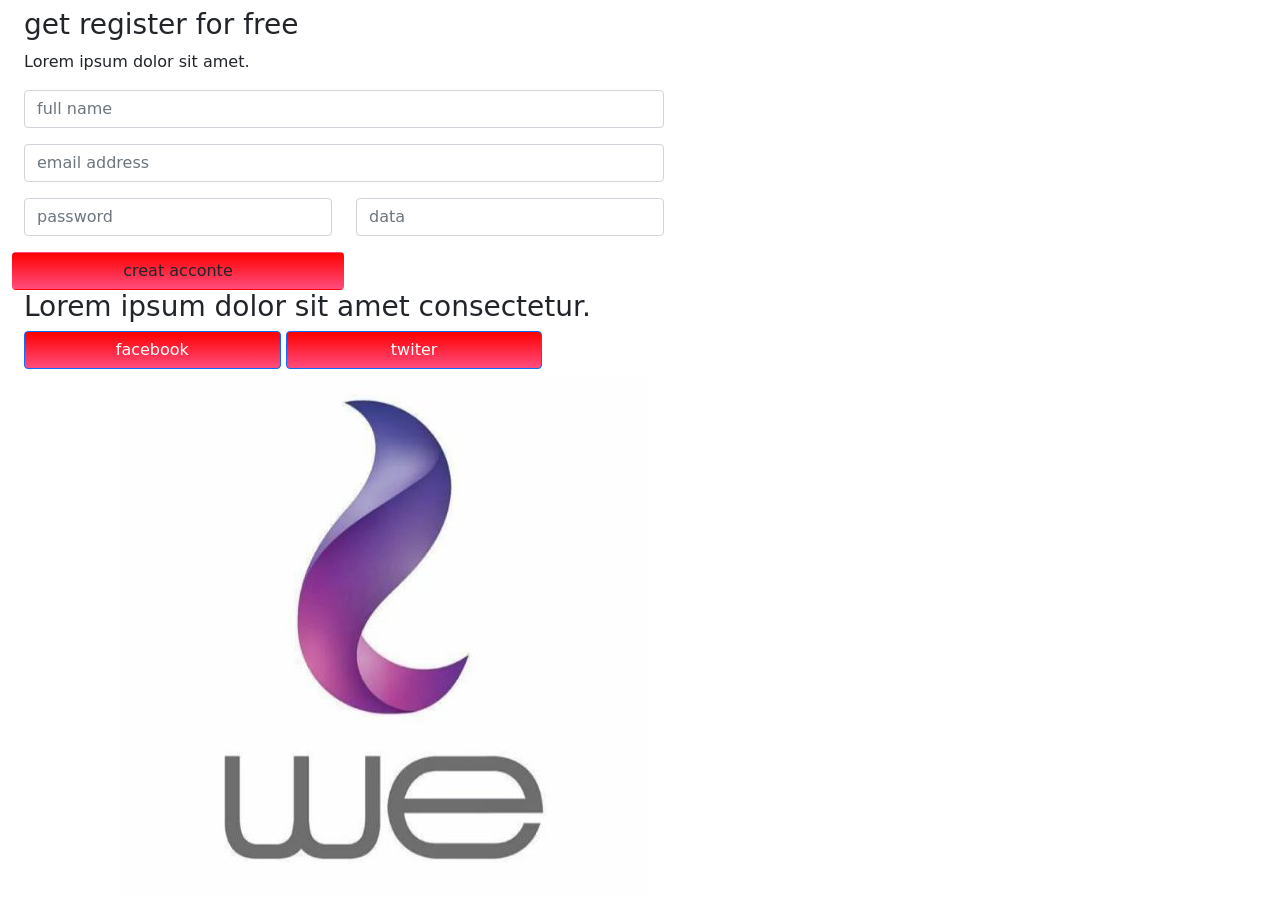
<file: project/ghadeer2/workshop/index.html>
<!DOCTYPE html>
<html lang="en">

<head>
    <meta charset="UTF-8">
    <meta name="viewport" content="width=device-width, initial-scale=1.0">
    <title>we school</title>
    <link rel="stylesheet" href="style.css">
    <link rel="stylesheet" href="bootstrap-5.0.2-dist/css/bootstrap.min.css">
</head>

<body>
    <div class="col-lg-6 ms-4">
        <div class="row">
            <h2 class="col-lg-6 pe-4 ps-0"></h2>
            <h3 class="mb-2 text-dark">get register for free</h3>
            <p class=""> Lorem ipsum dolor sit amet.</p>
            <form class="mb-3">
                <div class="row">
                    <div class="mb-3">
                        <input class="form-control" type="text" placeholder="full name">
                    </div>
                    <div class="mb-3">
                        <input class="form-control" type="email" placeholder="email address">
                    </div>
                    <div class="col-lg-6 mb-3">
                        <input  type="password"class="form-control" placeholder="password" >
                    </div>
                    <div class="col-lg-6 mb-3">
                        <input type="text"class="form-control" placeholder="data">
                    </div>
                    <button type="submit" class="btn col-md-6">creat acconte</button>

            </form>
            <div class="row tex-center">
            <div class=" tex-center">
                <h3 class="tex-center">Lorem ipsum dolor sit amet consectetur.</h3>
                <button class=" btn btn-primary col-md-5"> facebook</button>
                <button class=" btn btn-primary col-md-5"> twiter</button>
            </div>
              </div>
              <div class="col-lg-6 right-img ps-3">
                <img src="شركة-we.jpg" alt="">

              </div>

        </div>
    </div>
    <script src="bootstrap-5.0.2-dist/js/bootstrap.bundle.min.js"></script>
</body>

</html>
</file>
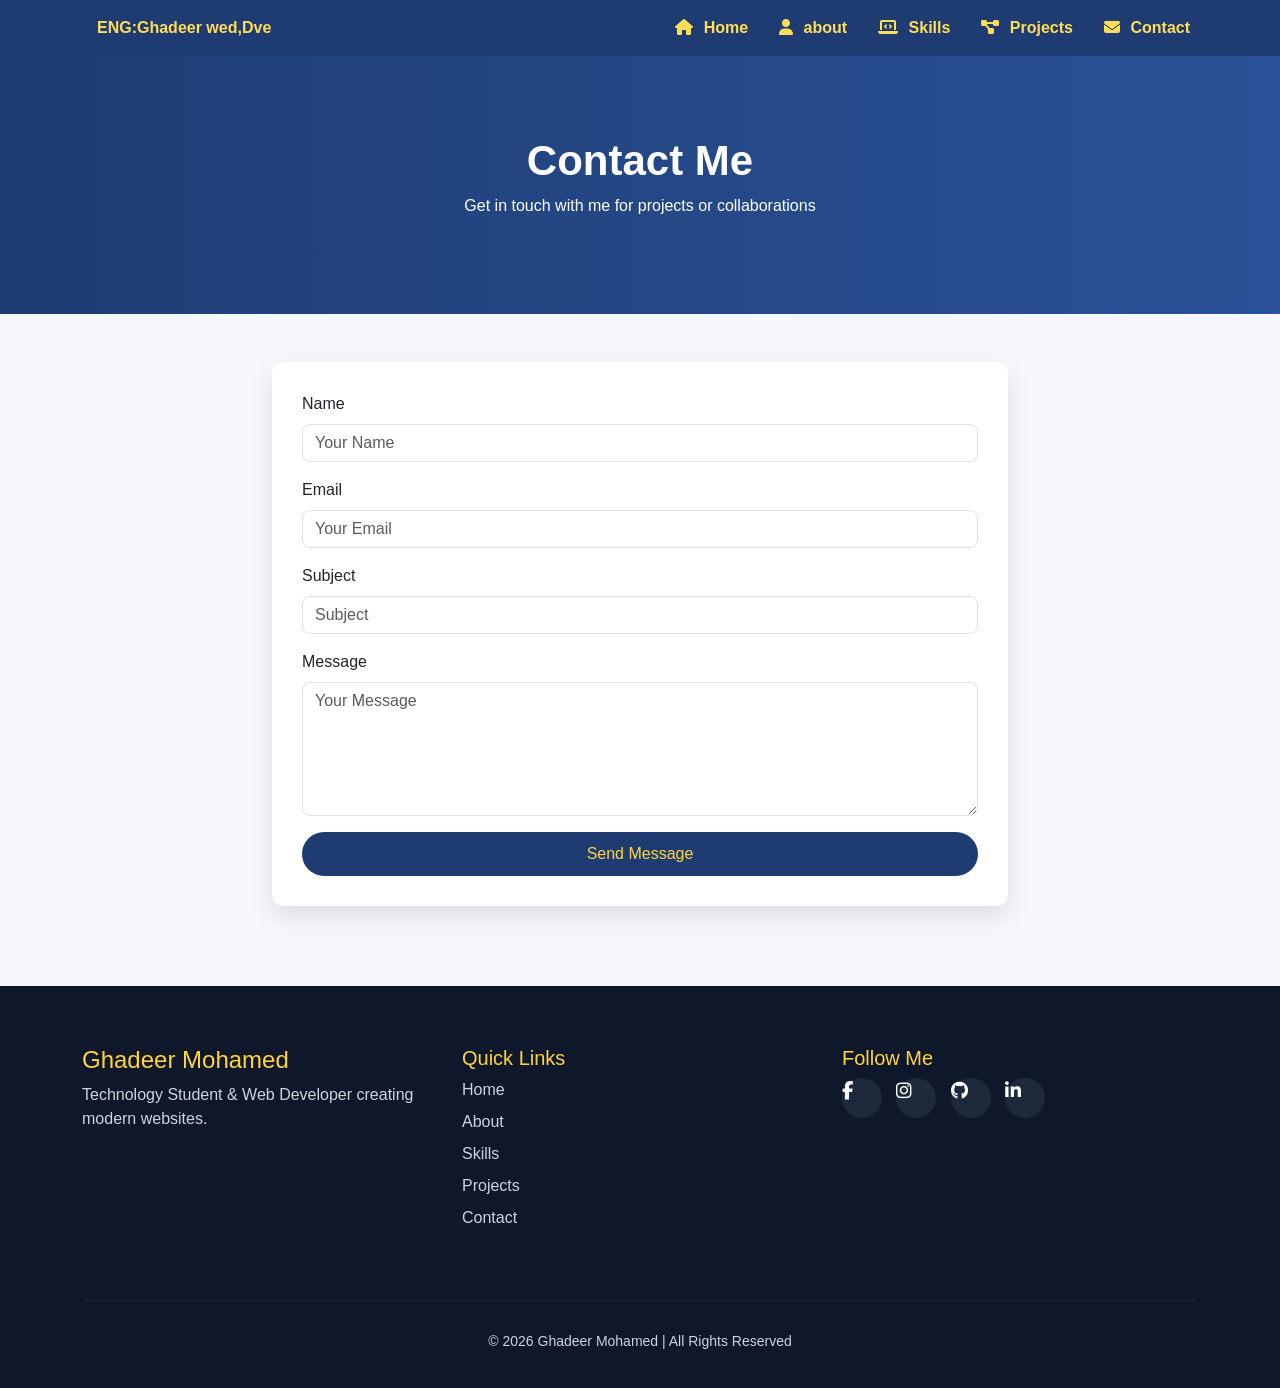
<file: Contact.html>
<!DOCTYPE html>
<html lang="en">

<head>

    <meta charset="UTF-8">
    <meta name="viewport" content="width=device-width, initial-scale=1">

    <title>Ghadeer Portfolio</title>

    <link href="https://cdn.jsdelivr.net/npm/bootstrap@5.3.2/dist/css/bootstrap.min.css" rel="stylesheet">

    <link rel="stylesheet" href="https://cdnjs.cloudflare.com/ajax/libs/font-awesome/6.5.0/css/all.min.css">

    <link rel="stylesheet" href="style.css">

</head>

<body>
    <nav class="navbar navbar-expand-lg">
        <div class="container">
            <a class="navbar-brand" href="index.html">ENG:Ghadeer wed,Dve</a>
            <button class="navbar-toggler" data-bs-toggle="collapse" data-bs-target="#navmenu">
                <span class="navbar-toggler-icon"></span>
            </button>
            <div class="collapse navbar-collapse" id="navmenu">
                <ul class="navbar-nav ms-auto">
                    <li class="nav-item"><a class="nav-link" href="index.html"><i class="fa-solid fa-house"></i>
                            Home</a></li>
                    <li class="nav-item"><a class="nav-link" href="about.html"><i class="fa-solid fa-user"></i>
                            about</a></li>
                    <li class="nav-item"><a class="nav-link" href="Skills.html"><i class="fa-solid fa-laptop-code"></i>
                            Skills</a>
                    </li>
                    <li class="nav-item"><a class="nav-link" href="Projects.html"><i
                                class="fa-solid fa-diagram-project"></i>
                            Projects</a></li>
                    <li class="nav-item"><a class="nav-link" href="Contact.html"><i class="fa-solid fa-envelope"></i>
                            Contact</a></li>
                </ul>
            </div>
        </div>
    </nav>
    <button id="scrollTopBtn"><i class="fa fa-arrow-up"></i></button>
    <section class="hero">
        <div class="container text-center">
            <h1>Contact Me</h1>
            <p>Get in touch with me for projects or collaborations</p>
        </div>
    </section>

    <div class="container mt-5">
        <div class="row justify-content-center">
            <div class="col-md-8">
                <form class="contact-form" novalidate>
                    <div class="mb-3">
                        <label for="name" class="form-label">Name</label>
                        <input type="text" class="form-control" id="name" placeholder="Your Name" required>
                        <div class="invalid-feedback">Please enter your name.</div>
                    </div>
                    <div class="mb-3">
                        <label for="email" class="form-label">Email</label>
                        <input type="email" class="form-control" id="email" placeholder="Your Email" required>
                        <div class="invalid-feedback">Please enter a valid email.</div>
                    </div>
                    <div class="mb-3">
                        <label for="subject" class="form-label">Subject</label>
                        <input type="text" class="form-control" id="subject" placeholder="Subject" required>
                        <div class="invalid-feedback">Please enter a subject.</div>
                    </div>
                    <div class="mb-3">
                        <label for="message" class="form-label">Message</label>
                        <textarea class="form-control" id="message" rows="5" placeholder="Your Message"
                            required></textarea>
                        <div class="invalid-feedback">Please enter your message.</div>
                    </div>
                    <button type="submit" class="btn project-btn w-100">Send Message</button>
                </form>
            </div>
        </div>
    </div>

    <footer class="footer">

        <div class="container">

            <div class="row text-center text-md-start">

                <div class="col-md-4 mb-4">

                    <h4>Ghadeer Mohamed</h4>
                    <p>Technology Student & Web Developer creating modern websites.</p>

                </div>

                <div class="col-md-4 mb-4">

                    <h5>Quick Links</h5>

                    <ul class="footer-links">

                        <li><a href="#">Home</a></li>
                        <li><a href="#">About</a></li>
                        <li><a href="#">Skills</a></li>
                        <li><a href="#">Projects</a></li>
                        <li><a href="#">Contact</a></li>

                    </ul>

                </div>

                <div class="col-md-4 mb-4">

                    <h5>Follow Me</h5>

                    <div class="social-icons">

                        <a href="#"><i class="fa-brands fa-facebook-f"></i></a>

                        <a href="#"><i class="fa-brands fa-instagram"></i></a>

                        <a href="#"><i class="fa-brands fa-github"></i></a>

                        <a href="#"><i class="fa-brands fa-linkedin-in"></i></a>

                    </div>

                </div>

            </div>

            <hr>

            <p class="copy text-center">© 2026 Ghadeer Mohamed | All Rights Reserved</p>

        </div>

    </footer>

    <script src="https://cdn.jsdelivr.net/npm/bootstrap@5.3.2/dist/js/bootstrap.bundle.min.js"></script>
    <script src="n.js"></script>

</body>

</html>
</file>
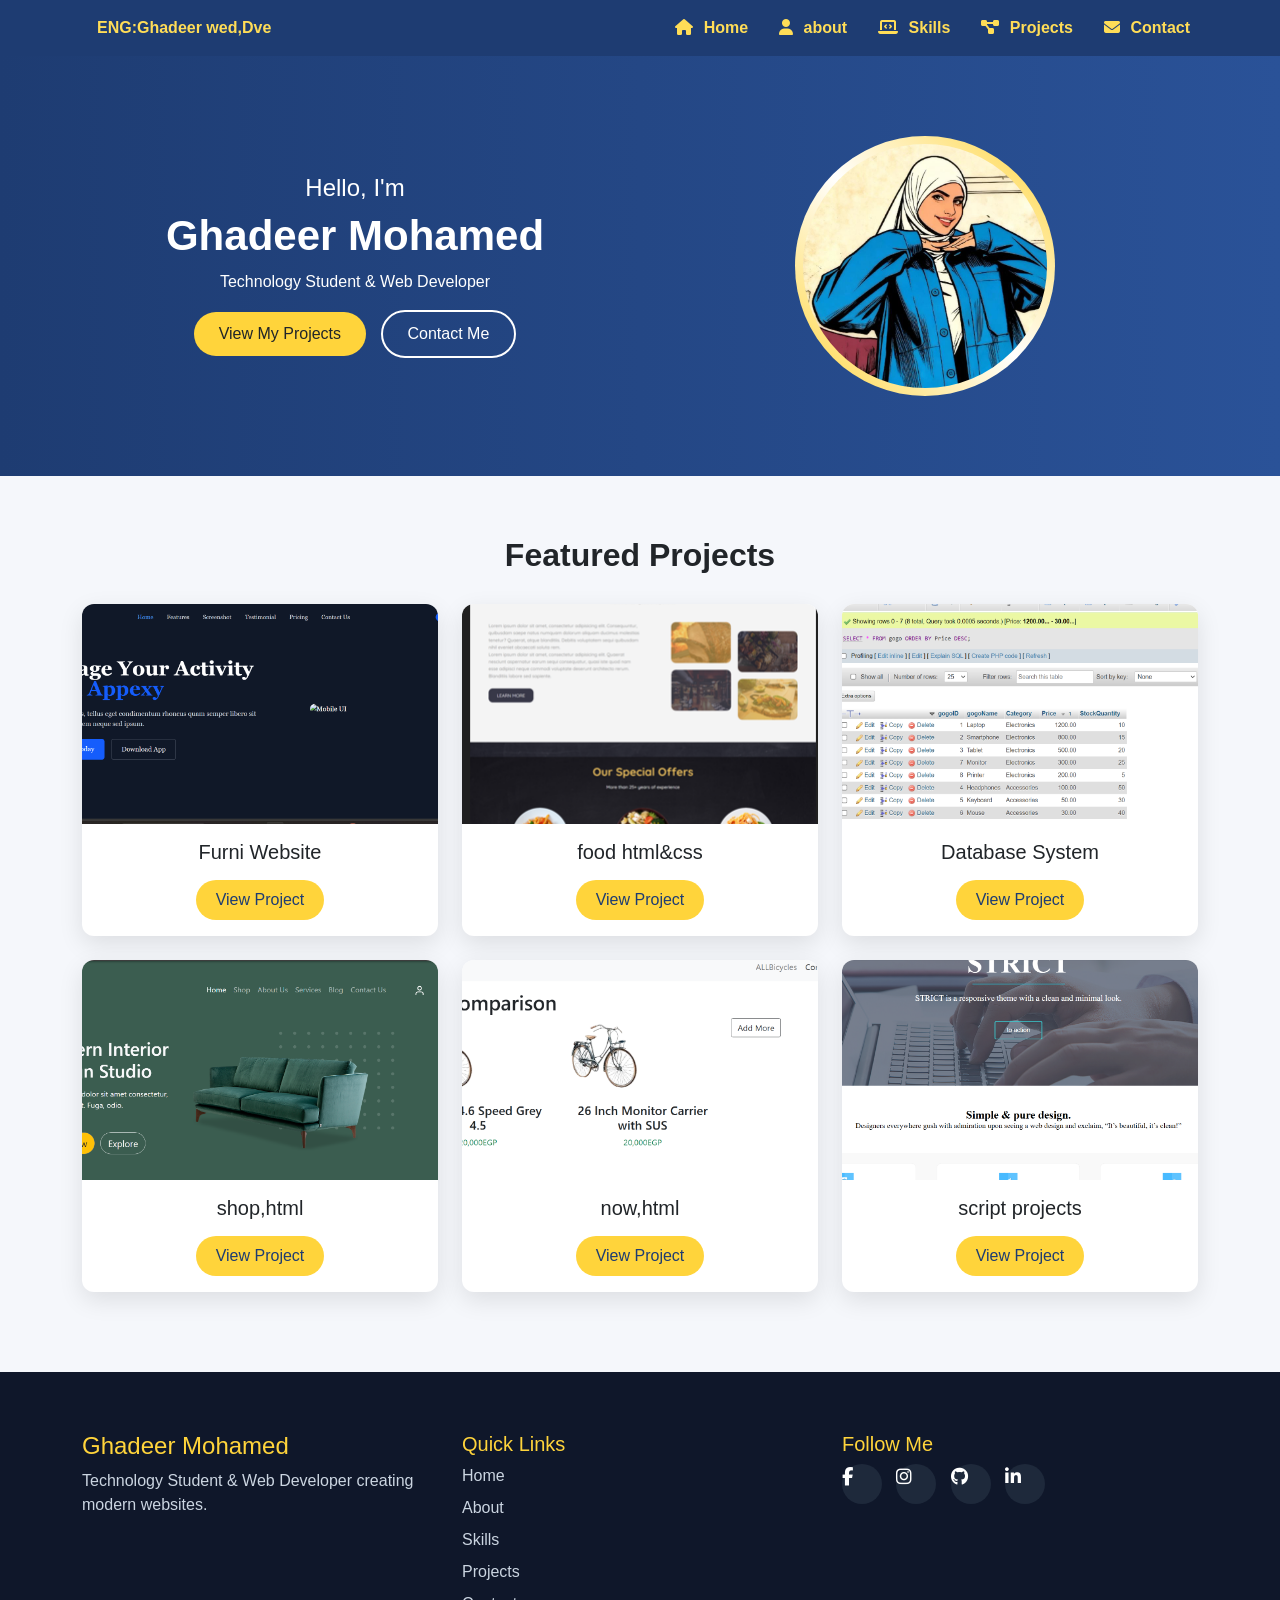
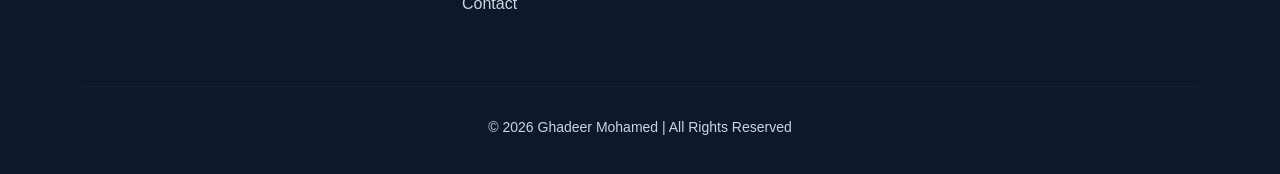
<file: Projects.html>
<!DOCTYPE html>
<html lang="en">

<head>

    <meta charset="UTF-8">
    <meta name="viewport" content="width=device-width, initial-scale=1">

    <title>Ghadeer Portfolio</title>

    <link href="https://cdn.jsdelivr.net/npm/bootstrap@5.3.2/dist/css/bootstrap.min.css" rel="stylesheet">

    <link rel="stylesheet" href="https://cdnjs.cloudflare.com/ajax/libs/font-awesome/6.5.0/css/all.min.css">

    <link rel="stylesheet" href="style.css">

</head>

<body>
    <nav class="navbar navbar-expand-lg">
        <div class="container">
            <a class="navbar-brand" href="index.html">ENG:Ghadeer wed,Dve</a>
            <button class="navbar-toggler" data-bs-toggle="collapse" data-bs-target="#navmenu">
                <span class="navbar-toggler-icon"></span>
            </button>
            <div class="collapse navbar-collapse" id="navmenu">
                <ul class="navbar-nav ms-auto">
                    <li class="nav-item"><a class="nav-link" href="index.html"><i class="fa-solid fa-house"></i>
                            Home</a></li>
                    <li class="nav-item"><a class="nav-link" href="about.html"><i class="fa-solid fa-user"></i>
                            about</a></li>
                    <li class="nav-item"><a class="nav-link" href="Skills.html"><i class="fa-solid fa-laptop-code"></i>
                            Skills</a>
                    </li>
                    <li class="nav-item"><a class="nav-link" href="Projects.html"><i
                                class="fa-solid fa-diagram-project"></i>
                            Projects</a></li>
                    <li class="nav-item"><a class="nav-link" href="Contact.html"><i class="fa-solid fa-envelope"></i>
                            Contact</a></li>
                </ul>
            </div>
        </div>
    </nav>

    <button id="scrollTopBtn"><i class="fa fa-arrow-up"></i></button>
    <section class="hero">

        <div class="container">

            <div class="row align-items-center">

                <div class="col-md-6">

                    <h4>Hello, I'm</h4>
                    <h1>Ghadeer Mohamed</h1>

                    <p>Technology Student & Web Developer</p>

                    <button class="btn main-btn">View My Projects</button>
                    <button class="btn contact-btn">Contact Me</button>

                </div>

                <div class="col-md-6 text-center">

                    <div class="profile-frame">

                        <img src="./G2.jpeg" class="profile-img">

                    </div>

                </div>

            </div>

        </div>

    </section>

    <div class="container mt-5">
        <h2 class="section-title">Featured Projects</h2>
        <div class="row g-4">
            <div class="col-md-4 col-6">
                <div class="card project-card">
                    <img src="./y1.png" alt="Furni Website">
                    <div class="card-body text-center">
                        <h5>Furni Website</h5>
                        <a href="./project/onsite4/index.html" class="btn project-btn mt-2">View Project</a>
                    </div>
                </div>
            </div>

            <div class="col-md-4 col-6">
                <div class="card project-card">
                    <img src="./y2.png" alt="Arduino Circuit">
                    <div class="card-body text-center">
                        <h5>food html&css</h5>
                        <a href="./project/ghadeer2/ghadeer.html" class="btn project-btn mt-2">View Project</a>
                    </div>
                </div>
            </div>

            <div class="col-md-4 col-6">
                <div class="card project-card">
                    <img src="./y3.png" alt="Database System">
                    <div class="card-body text-center">
                        <h5>Database System</h5>
                        <a href="#" class="btn project-btn mt-2">View Project</a>
                    </div>
                </div>
            </div>
            <div class="col-md-4 col-6">
                <div class="card project-card">
                    <img src="./y4.png" alt="Database System">
                    <div class="card-body text-center">
                        <h5>shop,html</h5>
                        <a href="./project/ons5/about.html" class="btn project-btn mt-2">View Project</a>
                    </div>
                </div>
            </div>
            <div class="col-md-4 col-6">
                <div class="card project-card">
                    <img src="./y5.png" alt="Database System">
                    <div class="card-body text-center">
                        <h5>now,html</h5>
                        <a href="./project/ملفات توضع علي الأجهزه/index.html" class="btn project-btn mt-2">View Project</a>
                    </div>
                </div>
            </div>
            <div class="col-md-4 col-6">
                <div class="card project-card">
                    <img src="./y6.png" alt="Database System">
                    <div class="card-body text-center">
                        <h5>script projects</h5>
                        <a href="./project/ghadeer - Copy (3)/ghadeer.html" class="btn project-btn mt-2">View Project</a>
                    </div>
                </div>
            </div>

        </div>
    </div>
    <footer class="footer">

        <div class="container">

            <div class="row text-center text-md-start">

                <div class="col-md-4 mb-4">

                    <h4>Ghadeer Mohamed</h4>
                    <p>Technology Student & Web Developer creating modern websites.</p>

                </div>

                <div class="col-md-4 mb-4">

                    <h5>Quick Links</h5>

                    <ul class="footer-links">

                        <li><a href="#">Home</a></li>
                        <li><a href="#">About</a></li>
                        <li><a href="#">Skills</a></li>
                        <li><a href="#">Projects</a></li>
                        <li><a href="#">Contact</a></li>

                    </ul>

                </div>

                <div class="col-md-4 mb-4">

                    <h5>Follow Me</h5>

                    <div class="social-icons">

                        <a href="#"><i class="fa-brands fa-facebook-f"></i></a>

                        <a href="#"><i class="fa-brands fa-instagram"></i></a>

                        <a href="#"><i class="fa-brands fa-github"></i></a>

                        <a href="#"><i class="fa-brands fa-linkedin-in"></i></a>

                    </div>

                </div>

            </div>

            <hr>

            <p class="copy text-center">© 2026 Ghadeer Mohamed | All Rights Reserved</p>

        </div>

    </footer>

    <script src="https://cdn.jsdelivr.net/npm/bootstrap@5.3.2/dist/js/bootstrap.bundle.min.js"></script>
    <script src="n.js"></script>

</body>

</html>
</file>
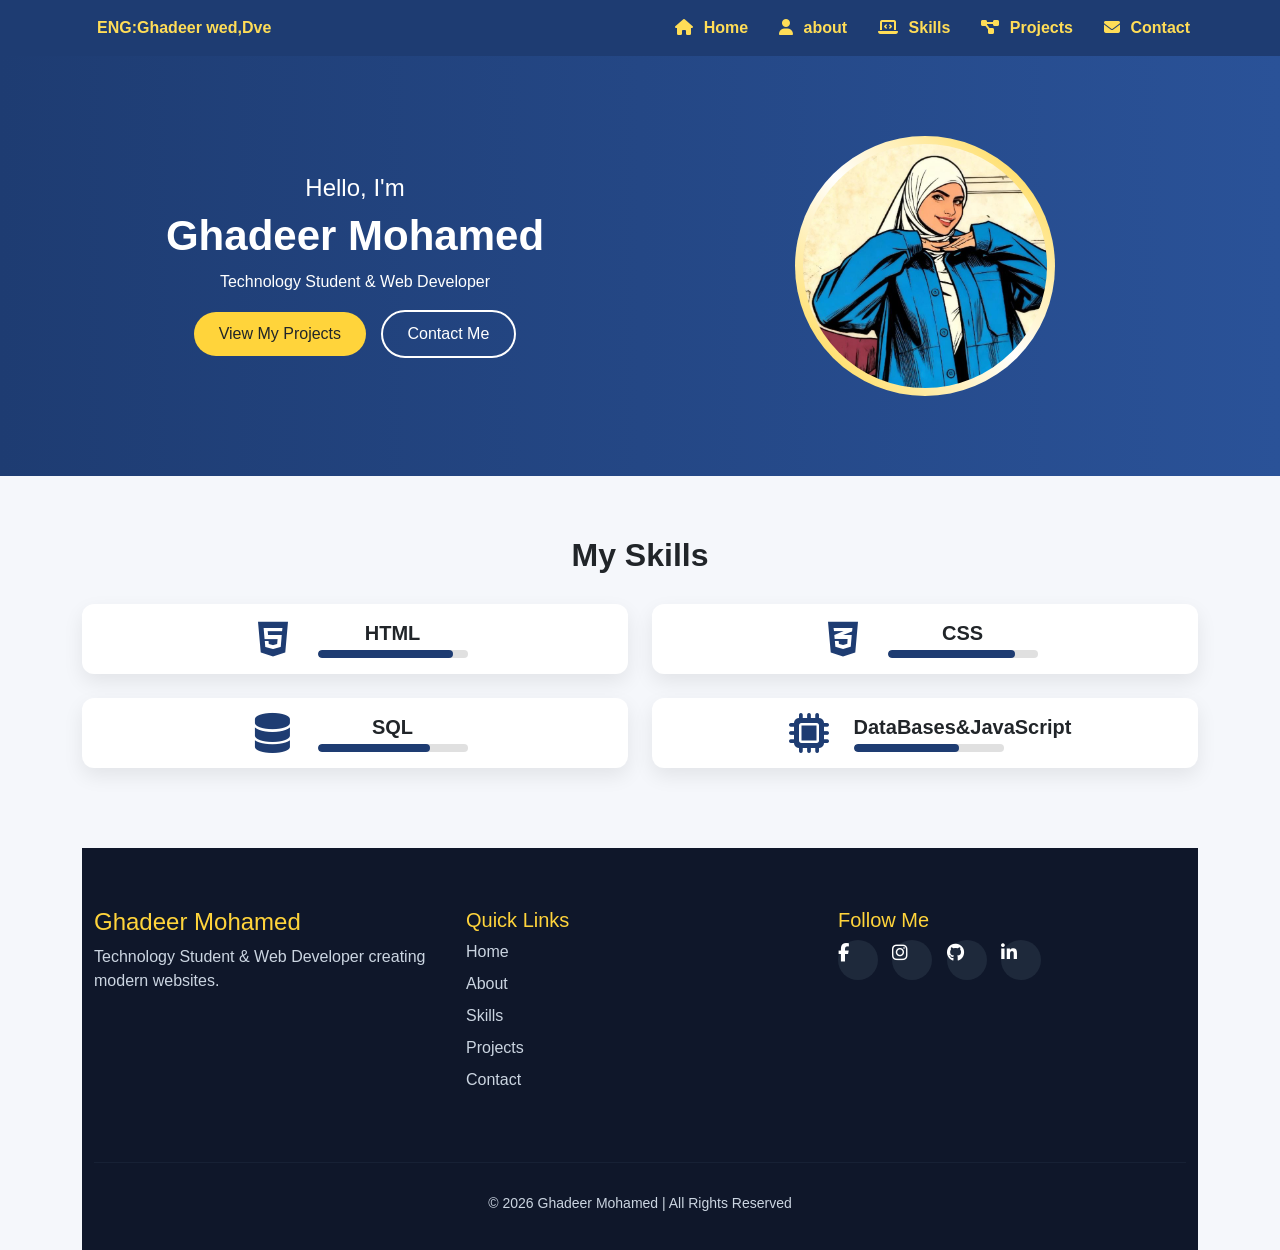
<file: Skills.html>
<!DOCTYPE html>
<html lang="en">

<head>

    <meta charset="UTF-8">
    <meta name="viewport" content="width=device-width, initial-scale=1">

    <title>Ghadeer Portfolio</title>

    <link href="https://cdn.jsdelivr.net/npm/bootstrap@5.3.2/dist/css/bootstrap.min.css" rel="stylesheet">

    <link rel="stylesheet" href="https://cdnjs.cloudflare.com/ajax/libs/font-awesome/6.5.0/css/all.min.css">

    <link rel="stylesheet" href="style.css">

</head>

<body>
    <nav class="navbar navbar-expand-lg">
        <div class="container">
            <a class="navbar-brand" href="index.html">ENG:Ghadeer wed,Dve</a>
            <button class="navbar-toggler" data-bs-toggle="collapse" data-bs-target="#navmenu">
                <span class="navbar-toggler-icon"></span>
            </button>
            <div class="collapse navbar-collapse" id="navmenu">
                <ul class="navbar-nav ms-auto">
                    <li class="nav-item"><a class="nav-link" href="index.html"><i class="fa-solid fa-house"></i>
                            Home</a></li>
                    <li class="nav-item"><a class="nav-link" href="about.html"><i class="fa-solid fa-user"></i>
                            about</a></li>
                    <li class="nav-item"><a class="nav-link" href="Skills.html"><i class="fa-solid fa-laptop-code"></i>
                            Skills</a>
                    </li>
                  
                    <li class="nav-item"><a class="nav-link" href="Projects.html"><i class="fa-solid fa-diagram-project"></i>
                            Projects</a></li>
                    <li class="nav-item"><a class="nav-link" href="Contact.html"><i class="fa-solid fa-envelope"></i>
                            Contact</a></li>
                </ul>
            </div>
        </div>
    </nav>
    <button id="scrollTopBtn"><i class="fa fa-arrow-up"></i></button>
    <section class="hero">

        <div class="container">

            <div class="row align-items-center">

                <div class="col-md-6">

                    <h4>Hello, I'm</h4>
                    <h1>Ghadeer Mohamed</h1>

                    <p>Technology Student & Web Developer</p>

                    <button class="btn main-btn">View My Projects</button>
                    <button class="btn contact-btn">Contact Me</button>

                </div>

                <div class="col-md-6 text-center">

                    <div class="profile-frame">

                        <img src="./G2.jpeg" class="profile-img">

                    </div>

                </div>

            </div>

        </div>

    </section>

    <div class="container mt-5">

        <h2 class="section-title">My Skills</h2>

        <div class="row g-4">

            <div class="col-md-6">
                <div class="skill-box">
                    <i class="fa-brands fa-html5 skill-icon"></i>
                    <div>
                        <h5>HTML</h5>
                        <div class="skill-bar">
                            <div class="skill-fill" style="width: 90%;"></div>
                        </div>
                    </div>
                </div>
            </div>

            <div class="col-md-6">
                <div class="skill-box">
                    <i class="fa-brands fa-css3-alt skill-icon"></i>
                    <div>
                        <h5>CSS</h5>
                        <div class="skill-bar">
                            <div class="skill-fill" style="width: 85%;"></div>
                        </div>
                    </div>
                </div>
            </div>

            <div class="col-md-6">
                <div class="skill-box">
                    <i class="fa-solid fa-database skill-icon"></i>
                    <div>
                        <h5>SQL</h5>
                        <div class="skill-bar">
                            <div class="skill-fill" style="width: 75%;"></div>
                        </div>
                    </div>
                </div>
            </div>

            <div class="col-md-6">
                <div class="skill-box">
                    <i class="fa-solid fa-microchip skill-icon"></i>
                    <div>
                        <h5>DataBases&JavaScript</h5>
                        <div class="skill-bar">
                            <div class="skill-fill" style="width: 70%;"></div>
                        </div>
                    </div>
                </div>
            </div>
        </div>


    <footer class="footer">

        <div class="container">

            <div class="row text-center text-md-start">

                <div class="col-md-4 mb-4">

                    <h4>Ghadeer Mohamed</h4>
                    <p>Technology Student & Web Developer creating modern websites.</p>

                </div>

                <div class="col-md-4 mb-4">

                    <h5>Quick Links</h5>

                    <ul class="footer-links">

                        <li><a href="#">Home</a></li>
                        <li><a href="#">About</a></li>
                        <li><a href="#">Skills</a></li>
                        <li><a href="#">Projects</a></li>
                        <li><a href="#">Contact</a></li>

                    </ul>

                </div>

                <div class="col-md-4 mb-4">

                    <h5>Follow Me</h5>

                    <div class="social-icons">

                        <a href="#"><i class="fa-brands fa-facebook-f"></i></a>

                        <a href="#"><i class="fa-brands fa-instagram"></i></a>

                        <a href="#"><i class="fa-brands fa-github"></i></a>

                        <a href="#"><i class="fa-brands fa-linkedin-in"></i></a>

                    </div>

                </div>

            </div>

            <hr>

            <p class="copy text-center">© 2026 Ghadeer Mohamed | All Rights Reserved</p>

        </div>

    </footer>
    <script src="https://cdn.jsdelivr.net/npm/bootstrap@5.3.2/dist/js/bootstrap.bundle.min.js"></script>
    <script src="n.js"></script>
</body>
</html>
</file>
<file: project/ghadeer2/workshop/style.css>
.btn
{
    background: linear-gradient(red,#ff4d7e);
    border: 1px solid black;
}
</file>
<file: style.css>
* {
    margin: 0;
    padding: 0;
    box-sizing: border-box;
}

body {
    background: #f4f6fb;
    font-family: Arial;
}

#scrollTopBtn {
    display: none;
    position: fixed;
    bottom: 20px;
    right: 30px;
    z-index: 99;
    font-size: 18px;
    border: none;
    outline: none;
    background-color: #555;
    color: white;
    cursor: pointer;
    padding: 12px;
    border-radius: 8px;
    transition: background-color 0.3s;
}

#scrollTopBtn:hover {
    background-color: #333;
}

.navbar {
    background: #1e3c72;
}

.navbar-brand {
    color: white;
    font-weight: bold;
    font-size: 22px;
}

.nav-link {
    color: #ddd;
    margin-left: 15px;
}

.nav-link:hover {
    color: #ffd43b;
}

.nav-link i {
    margin-right: 6px;
}

.hero {
    background: linear-gradient(135deg, #1e3c72, #2a5298);
    color: white;
    padding: 90px 0;
}

.hero h1 {
    font-size: 45px;
    font-weight: bold;
}

.main-btn {
    background: #ffd43b;
    border: none;
    border-radius: 30px;
    padding: 10px 25px;
    margin-right: 10px;
}

.contact-btn {
    border: 2px solid white;
    color: white;
    border-radius: 30px;
    padding: 10px 25px;
}

.contact-btn:hover {
    background: white;
    color: #1e3c72;
}

.profile-frame {
    width: 260px;
    height: 260px;
    padding: 8px;
    border-radius: 50%;
    background: linear-gradient(45deg, #ffd43b, #ffffff, #ffd43b);
    margin: auto;
}

.profile-frame img {
    width: 100%;
    height: 100%;
    border-radius: 50%;
    object-fit: cover;
}

img:hover {
    transform: scale(1.05);
    transition: .3s;

}

.section-title {
    text-align: center;
    margin-top: 70px;
    margin-bottom: 40px;
    font-weight: bold;
}

.skill-box {
    background: white;
    padding: 25px;
    border-radius: 12px;
    display: flex;
    align-items: center;
    justify-content: center;
    box-shadow: 0 8px 20px rgba(0, 0, 0, 0.08);
    transition: .3s;
}

.skill-box img {
    width: 45px;
    margin-right: 10px;
}

.skill-box:hover {
    transform: translateY(-10px);
    box-shadow: 0 15px 30px rgba(0, 0, 0, 0.2);
}

.project-card {
    border: none;
    border-radius: 12px;
    overflow: hidden;
    box-shadow: 0 10px 25px rgba(0, 0, 0, 0.1);
    transition: .4s;
}

.project-card img {
    height: 220px;
    object-fit: cover;
}

.project-card:hover {
    transform: translateY(-10px);
    box-shadow: 0 20px 40px rgba(0, 0, 0, 0.25);
}

.footer {
    background: #0f172a;
    color: white;
    padding: 60px 0 20px;
    margin-top: 80px;
}

.footer p {
    color: #cbd5e1;
}

.footer-links {
    list-style: none;
    padding: 0;
}

.footer-links li {
    margin: 8px 0;
}

.footer-links a {
    color: #cbd5e1;
    text-decoration: none;
}

.footer-links a:hover {
    color: #ffd43b;
    padding-left: 5px;
}

.social-icons a {
    color: white;
    font-size: 18px;
    margin-right: 10px;
    width: 40px;
    height: 40px;
    display: inline-flex;
    align-items: center;
    justify-content: center;
    background: #1e293b;
    border-radius: 50%;
    transition: .3s;
}

.social-icons a:hover {
    background: #ffd43b;
    color: #000;
    transform: translateY(-5px);
}

.footer hr {
    border-color: #334155;
    margin: 30px 0;
}

.copy {
    font-size: 14px;
    color: #94a3b8;
    text-align: center;
}


body {
    font-family: Arial, sans-serif;
    background: #f5f7fb;
    margin: 0;
    padding: 0;
}

.navbar {
    background: #1e3c72;
}

.navbar a.nav-link,
.navbar-brand {
    color: #ffdd57 !important;
    font-weight: bold;
    font-size: 16px;
    margin-left: 15px;
    transition: .3s;
}

.navbar a.nav-link:hover {
    color: #ffffff !important;
}

.hero {
    background: linear-gradient(90deg, #1e3c72, #2a5298);
    color: white;
    padding: 80px 0;
    text-align: center;
}

.hero h1 {
    font-size: 42px;
    font-weight: bold;
}

.profile img {
    width: 260px;
    border-radius: 15px;
    box-shadow: 0 10px 20px rgba(0, 0, 0, 0.3);
}

.section-title {
    text-align: center;
    margin-top: 60px;
    margin-bottom: 30px;
    font-weight: bold;
}

.skill-box {
    background: white;
    padding: 20px;
    border-radius: 10px;
    text-align: center;
    box-shadow: 0 5px 15px rgba(0, 0, 0, 0.1);
    display: flex;
    align-items: center;
    transition: .3s;
}

.skill-box:hover {
    transform: translateY(-10px);
}

.skill-box i.skill-icon {
    font-size: 40px;
    margin-right: 15px;
    color: #1e3c72;
}

.skill-box h5 {
    font-weight: bold;
    margin: 0 0 5px 0;
}

.skill-bar {
    background: #e0e0e0;
    height: 8px;
    border-radius: 5px;
    overflow: hidden;
}

.skill-fill {
    height: 100%;
    background: #1e3c72;
    width: 0;
    transition: .8s;
}

.image-card {
    overflow: hidden;
    border-radius: 12px;
    box-shadow: 0 10px 25px rgba(0, 0, 0, 0.1);
    transition: .4s;
}

.image-card img {
    width: 100%;
    height: 200px;
    object-fit: cover;
    transition: .4s;
}

.image-card:hover img {
    transform: scale(1.05);
}

footer {
    background: #1e3c72;
    color: white;
    text-align: center;
    padding: 25px 0;
    margin-top: 60px;
}

footer h4,
footer h5 {
    color: #ffd43b;
}

footer p,
footer a {
    color: white;
    text-decoration: none;
}

footer a:hover {
    color: #ffd43b;
}

footer .social-icons a {
    display: inline-block;
    margin-right: 10px;
    color: white;
    font-size: 18px;
    transition: .3s;
}

footer .social-icons a:hover {
    color: #ffd43b;
}

.project-btn {
    background: #ffd43b;
    color: #1e3c72;
    border: none;
    border-radius: 30px;
    padding: 8px 20px;
    transition: .3s;
}

.project-btn:hover {
    background: #1e3c72;
    color: #ffd43b;
    transform: translateY(-3px);
}

@media(max-width:768px) {
    .profile-frame img {
        width: 200px;
    }
}

.skill-box {
    display: flex;
    align-items: center;
    background: white;
    padding: 15px 20px;
    border-radius: 12px;
    box-shadow: 0 8px 20px rgba(0, 0, 0, 0.08);
    transition: .3s;
}

.skill-box:hover {
    transform: translateY(-5px);
    box-shadow: 0 12px 30px rgba(0, 0, 0, 0.2);
}

.skill-icon {
    font-size: 40px;
    color: #ffd43b;
    margin-right: 15px;
    width: 60px;
    text-align: center;
}

.skill-box h5 {
    margin: 0 0 5px 0;
}

.skill-bar {
    background: #e0e0e0;
    height: 8px;
    border-radius: 8px;
    overflow: hidden;
    margin-top: 5px;
    width: 150px;
}

.skill-fill {
    background: #1e3c72;
    height: 100%;
    border-radius: 8px;
    transition: width 1s ease-in-out;
}

.project-card {
    border: none;
    border-radius: 12px;
    overflow: hidden;
    box-shadow: 0 8px 25px rgba(0, 0, 0, 0.1);
    transition: .4s;
}

.project-card img {
    width: 100%;
    height: 220px;
    object-fit: cover;
    transition: .4s;
}

.project-card:hover {
    transform: translateY(-10px);
    box-shadow: 0 20px 40px rgba(0, 0, 0, 0.25);
}

.project-btn {
    background: #ffd43b;
    color: #1e3c72;
    border: none;
    border-radius: 30px;
    padding: 8px 20px;
    transition: .3s;
}

.project-btn:hover {
    background: #1e3c72;
    color: #ffd43b;
    transform: translateY(-3px);
}


.contact-form {
    background: white;
    padding: 30px;
    border-radius: 12px;
    box-shadow: 0 10px 25px rgba(0, 0, 0, 0.1);
}

.contact-form .form-control {
    border-radius: 8px;
}

.contact-form .btn {
    background: #1e3c72;
    color: #ffd43b;
    border: none;
    border-radius: 30px;
    padding: 10px;
    transition: .3s;
}

.contact-form .btn:hover {
    background: #ffd43b;
    color: #1e3c72;
    transform: translateY(-3px);
}
</file>
